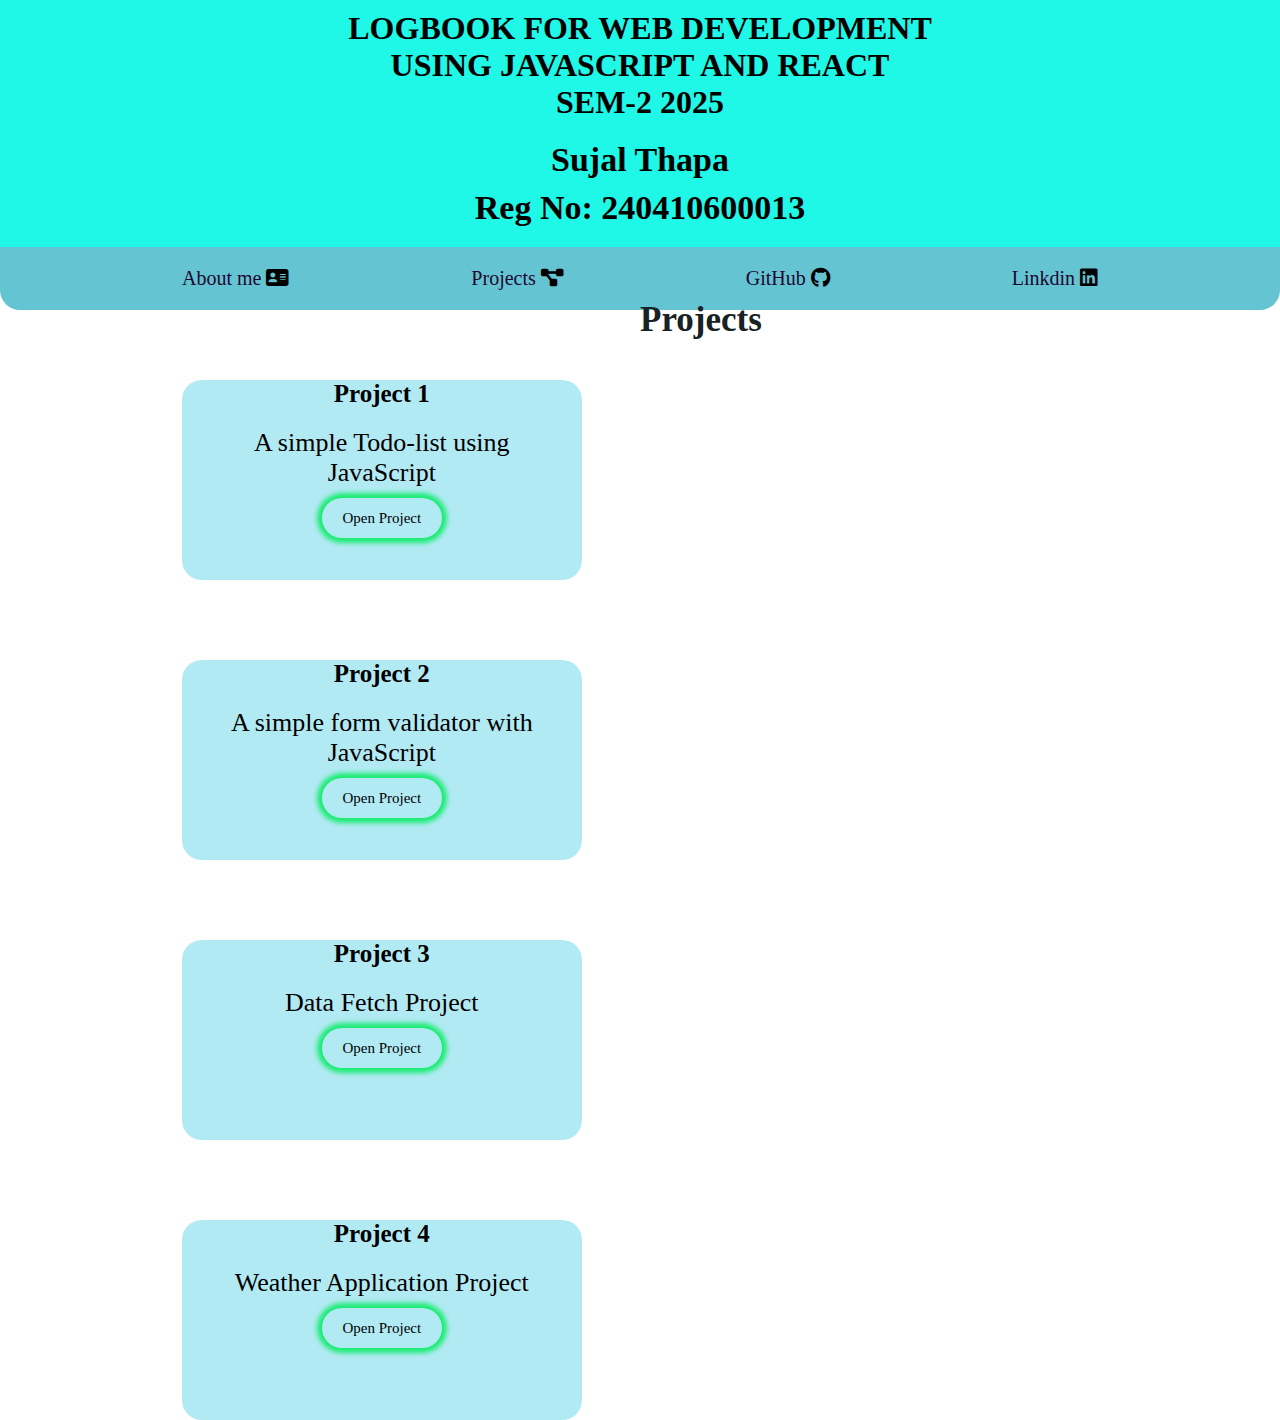
<file: index.html>
<!DOCTYPE html>
<html lang="en">
  <head>
    <meta charset="UTF-8" />
    <meta name="viewport" content="width=device-width, initial-scale=1.0" />
    <title>My Projects</title>
    <link rel="stylesheet" href="style.css" />
    <link
      rel="stylesheet"
      href="https://cdnjs.cloudflare.com/ajax/libs/font-awesome/6.7.2/css/all.min.css"
      integrity="sha512-Evv84Mr4kqVGRNSgIGL/F/aIDqQb7xQ2vcrdIwxfjThSH8CSR7PBEakCr51Ck+w+/U6swU2Im1vVX0SVk9ABhg=="
      crossorigin="anonymous"
      referrerpolicy="no-referrer"
    />
  </head>
  <body>
    <div class="container">
      <header>
        <h1>
          LOGBOOK FOR WEB DEVELOPMENT <br />USING JAVASCRIPT AND REACT
          <br />SEM-2 2025
        </h1>
        <h2>Sujal Thapa</h2>
        <h2>Reg No: 240410600013</h2>
        <nav>
          <ul>
            <li>
              <a href="#about">About me</a>
              <i class="fa-solid fa-address-card"></i>
            </li>
            <li>
              <a href="#projects">Projects</a>
              <i class="fa-solid fa-diagram-project"></i>
            </li>
            <li>
              <a href="https://github.com">GitHub</a>
              <i class="fa-brands fa-github"></i>
            </li>
            <li>
              <a href="#">Linkdin </a> <i class="fa-brands fa-linkedin"></i>
            </li>
          </ul>
        </nav>
      </header>
      <section id="Assignment">
        <h3>Projects</h3>
        <div class="project">
          <article class="project1 task">
            <h4>Project 1</h4>
            <p>A simple Todo-list using <br />JavaScript</p>
            <a href="./ToDoList.html"
              ><button class="openProject">Open Project</button></a
            >
          </article>
          <article class="project2 task">
            <h4>Project 2</h4>
            <p>A simple form validator with JavaScript</p>
            <a href="./form.html"
              ><button class="openProject">Open Project</button></a
            >
          </article>
          <article class="project3 task">
            <h4>Project 3</h4>
            <p>Data Fetch Project</p>
            <a href="./Data.html"
              ><button class="openProject">Open Project</button></a
            >
          </article>
          <article class="project4 task">
            <h4>Project 4</h4>
            <p>Weather Application Project</p>
            <a href="./Weather.html"
              ><button class="openProject">Open Project</button></a
            >
          </article>
        </div>
      </section>
    </div>
    <script src="script.js"></script>
  </body>
</html>
</file>
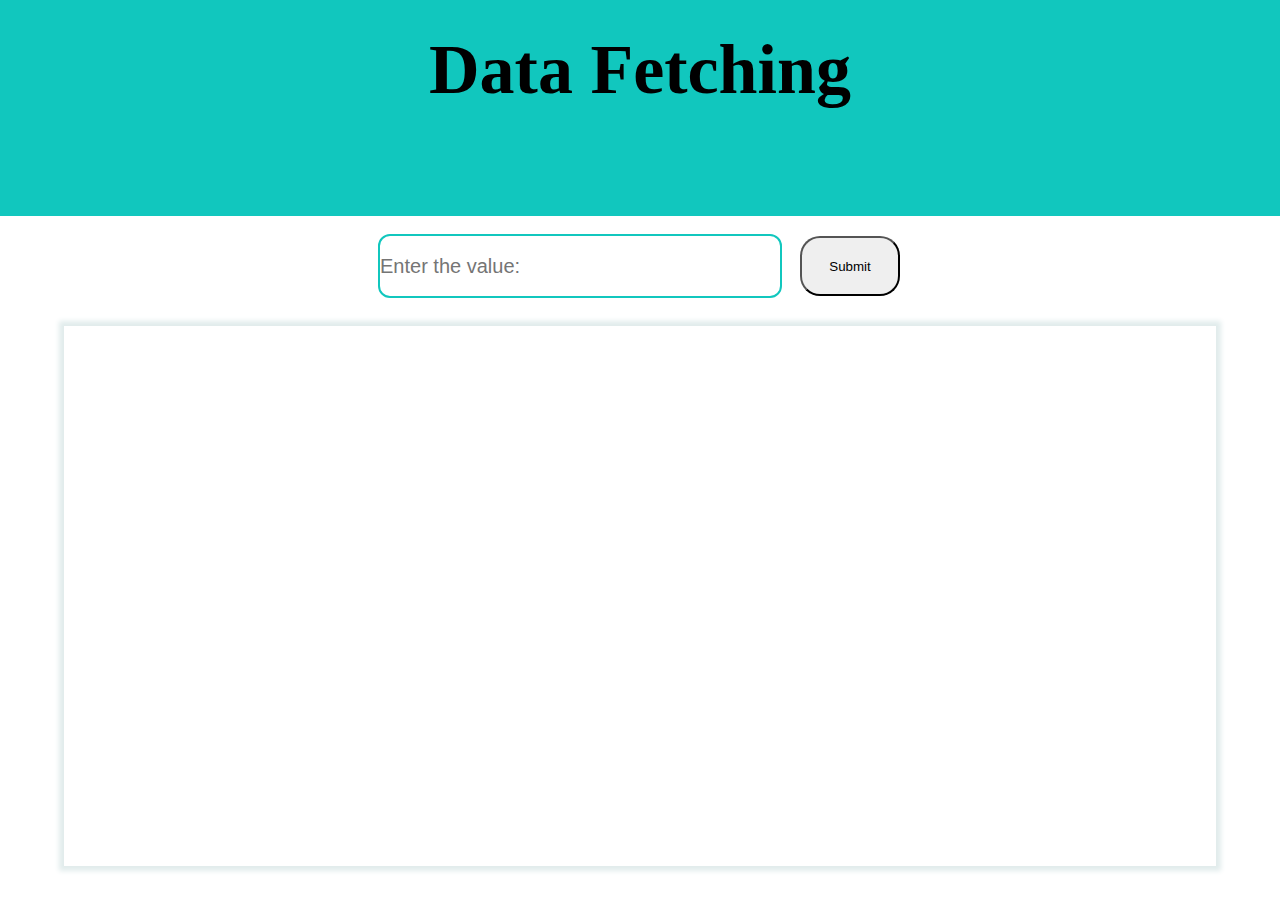
<file: Data_view/index.html>
<!DOCTYPE html>
<html lang="en">
<head>
    <meta charset="UTF-8">
    <meta name="viewport" content="width=device-width, initial-scale=1.0">
    <title>Data Fetching</title>
    <link rel="stylesheet" href="style.css">
</head>
<body>
    <div class="container">
        <header>
            <h2>Data Fetching</h2>
        </header>
        <div class="main">
    <input type="text" id="number" placeholder="Enter the value: ">
    <button id="btn" onclick="dt()">Submit</button>
        </div>
    <div class = "load-after-10sec" id="content">

    </div>
    </div>
    
    <script src="script.js"></script>
</body>
</html>
</file>
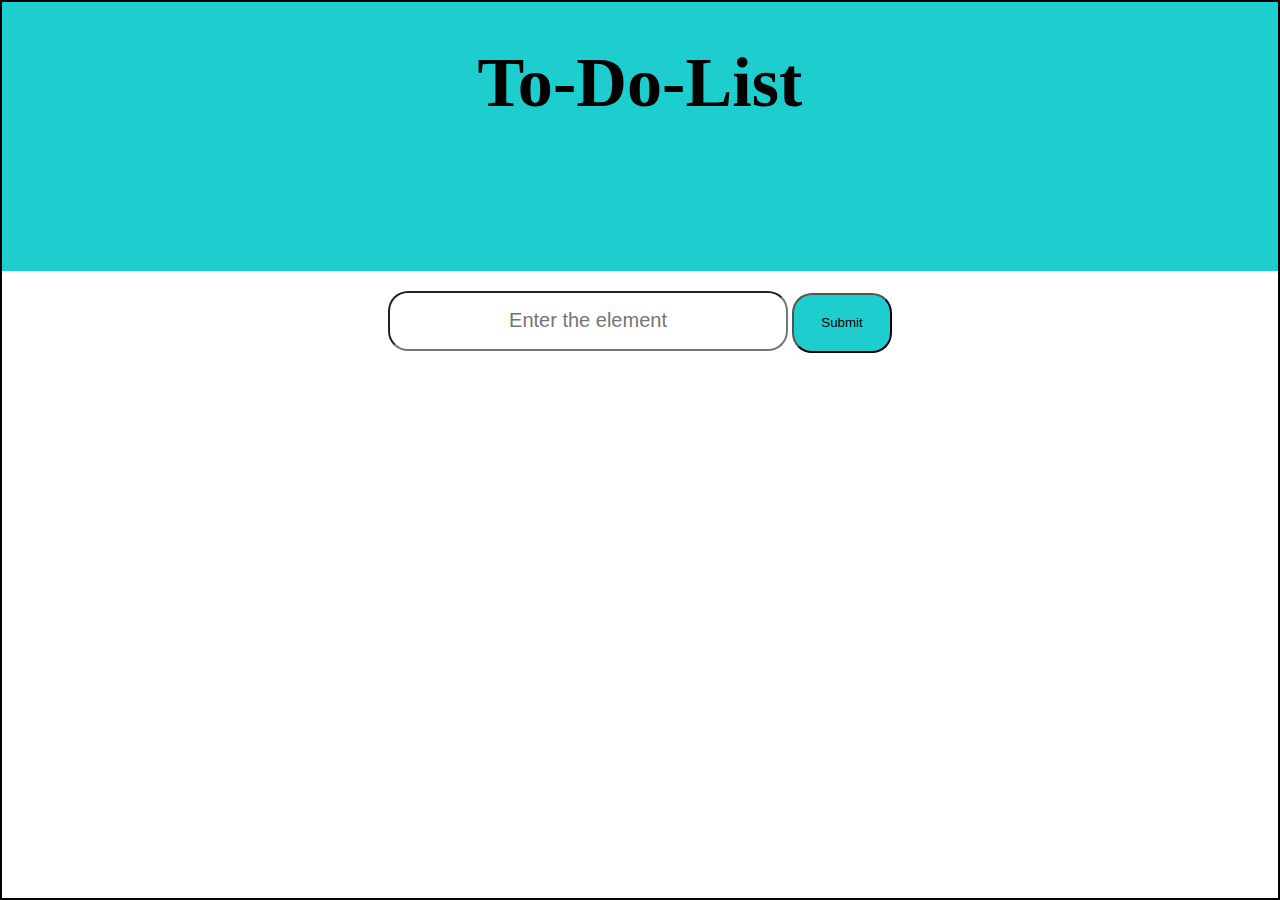
<file: To Do List/index.html>
<!DOCTYPE html>
<html lang="en">
<head>
    <meta charset="UTF-8">
    <meta name="viewport" content="width=device-width, initial-scale=1.0">
    <title>Document</title>
    <link rel="stylesheet" href="style.css">
</head>
<body>
    <div class="container">
        <header>
            <h3>To-Do-List</h3>
        </header>
        <section >
    <input type="text" placeholder="Enter the element" class="in">
    <button class="bt" onclick="create_elements()">Submit</button>
        </section>
        <main class="main">
        </main>
    </div>

    <script src="script.js"></script>
</body>
</html>
</file>
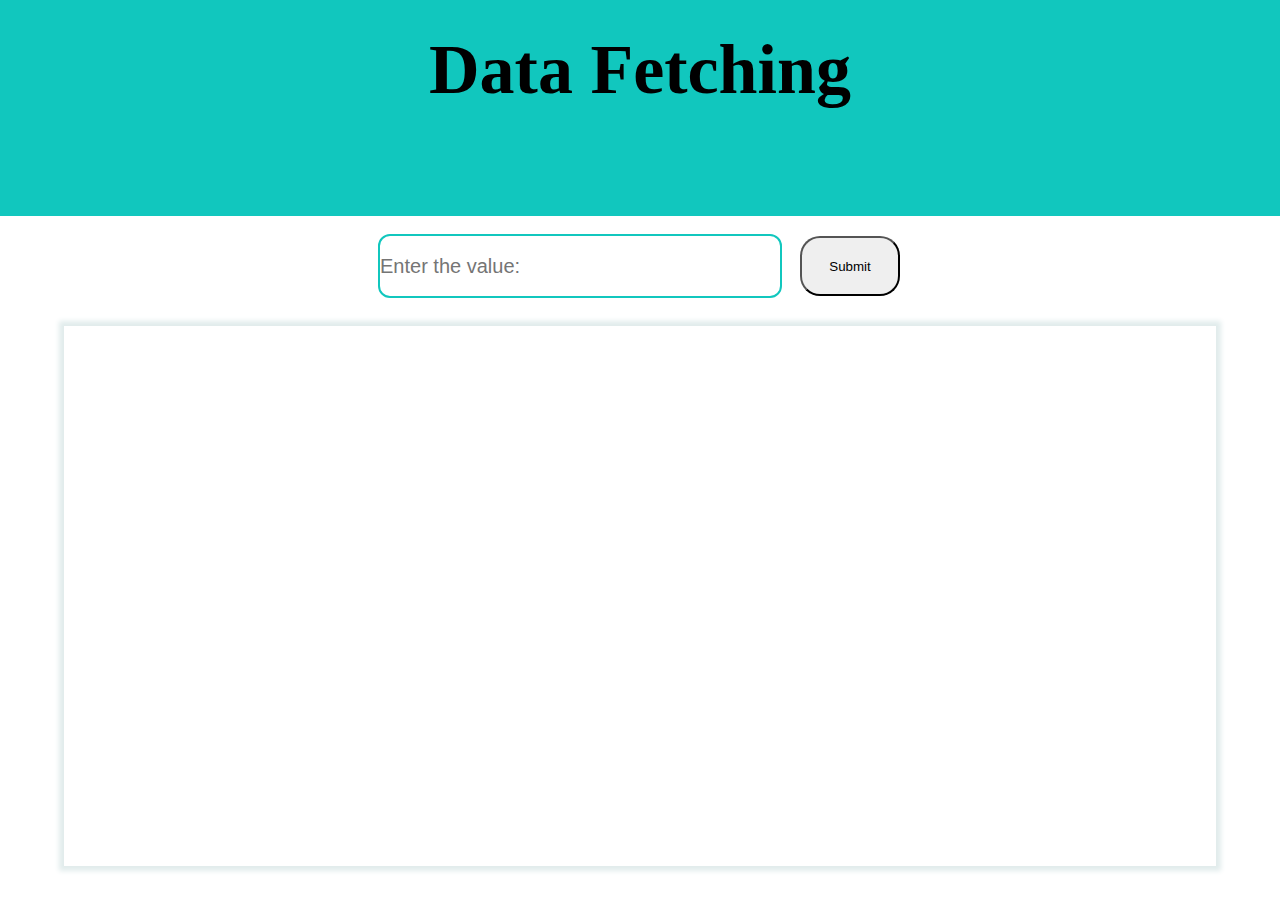
<file: Data.html>
<!DOCTYPE html>
<html lang="en">
  <head>
    <meta charset="UTF-8" />
    <meta name="viewport" content="width=device-width, initial-scale=1.0" />
    <title>Data Fetching</title>
    <link rel="stylesheet" href="./Data.css" />
  </head>
  <body>
    <div class="container">
      <header>
        <h2>Data Fetching</h2>
      </header>
      <div class="main">
        <input type="text" id="number" placeholder="Enter the value: " />
        <button id="btn" onclick="dt()">Submit</button>
      </div>
      <div class="load-after-10sec" id="content"></div>
    </div>

    <script src="./Data.js"></script>
  </body>
</html>
</file>
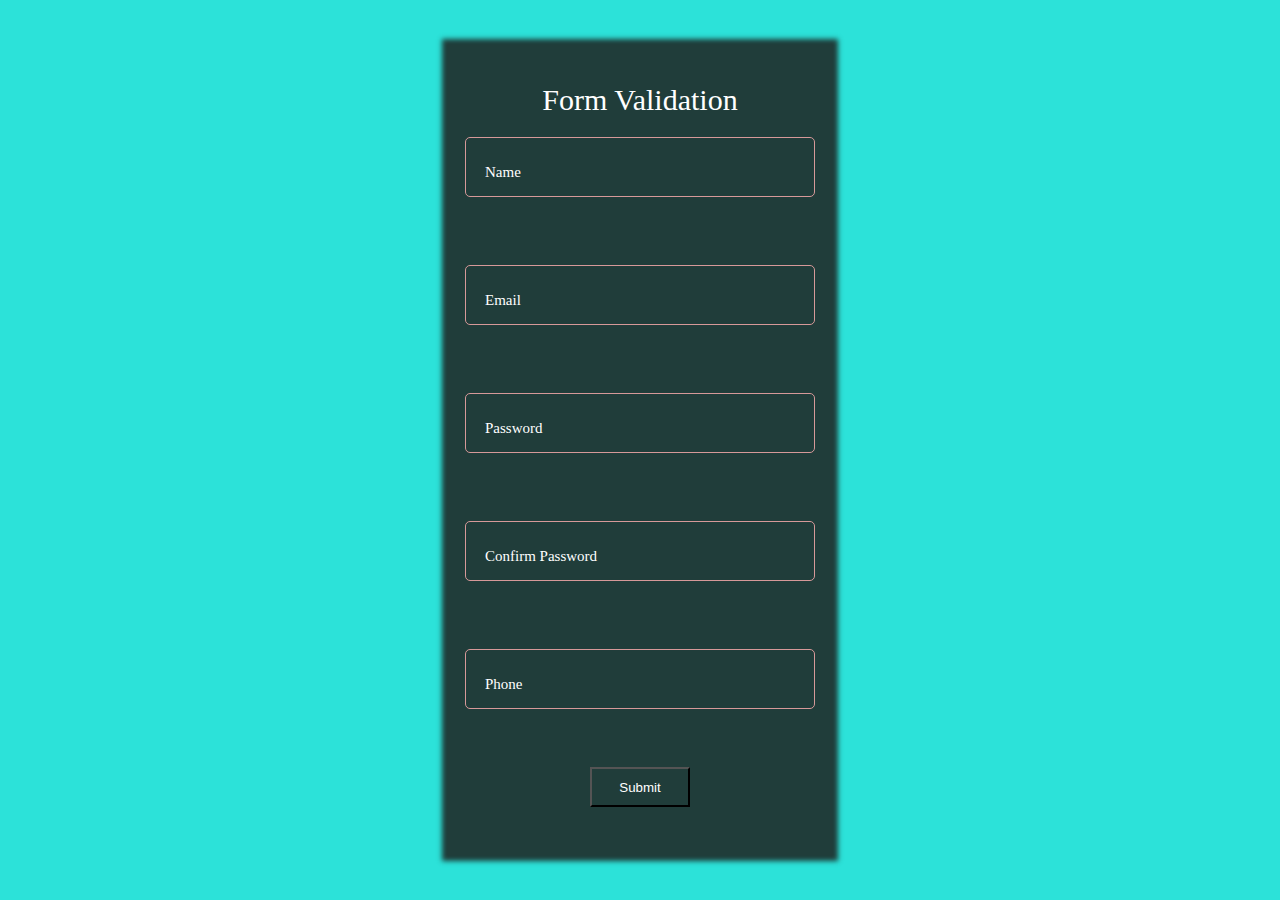
<file: form.html>
<!DOCTYPE html>
<html lang="en">
  <head>
    <meta charset="UTF-8" />
    <meta name="viewport" content="width=device-width, initial-scale=1.0" />
    <title>Document</title>
    <link rel="stylesheet" href="form_validation.css" />
  </head>
  <body>
    <form action="#" type="form" id="form">
      <header>Form Validation</header>
      <div class="input-group">
        <input type="text" required id="name" />
        <label for="Name">Name</label>
        <div class="error">
          <small id="name_error"> </small>
        </div>
      </div>
      <div class="input-group">
        <input type="email" required id="email" />
        <label for="Email">Email</label>
        <div class="error">
          <small id="email_error"> </small>
        </div>
      </div>
      <div class="input-group">
        <input type="password" required id="password" />
        <label for="Password">Password</label>
        <div class="error">
          <small id="password_error"> </small>
        </div>
      </div>
      <div class="input-group">
        <input type="text" required id="re_pass" />
        <label for="Re-password">Confirm Password</label>
        <div class="error">
          <small id="confirm_pass"> </small>
        </div>
      </div>
      <div class="input-group">
        <input type="number" required id="phone" />
        <label for="phone">Phone</label>
        <div class="error">
          <small id="phone_error"> </small>
        </div>
      </div>

      <div class="bt">
        <button id="submit" value="Submit" type="submit">Submit</button>
      </div>
    </form>

    <script src="form_validation.js"></script>
  </body>
</html>
</file>
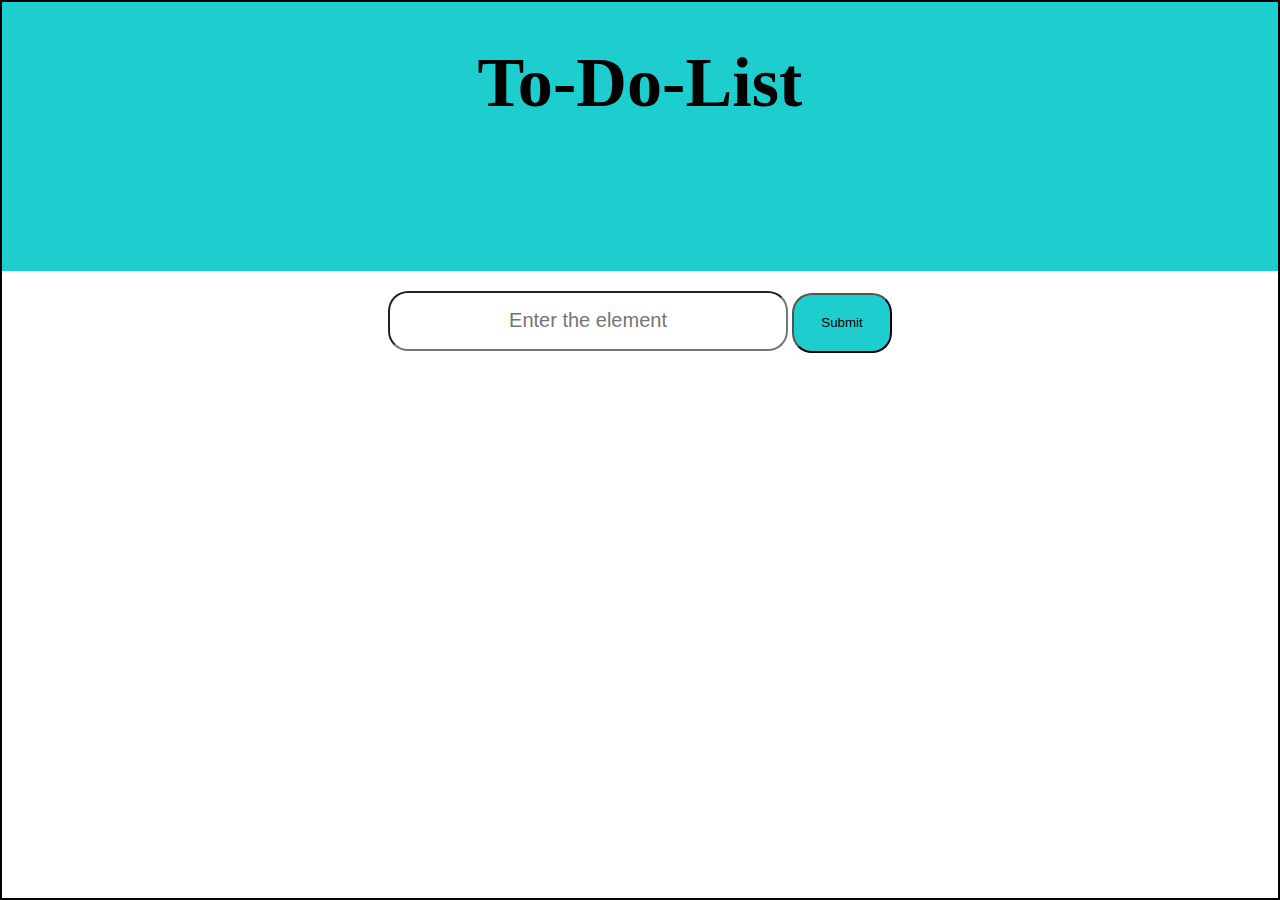
<file: ToDoList.html>
<!DOCTYPE html>
<html lang="en">
  <head>
    <meta charset="UTF-8" />
    <meta name="viewport" content="width=device-width, initial-scale=1.0" />
    <title>Document</title>
    <link rel="stylesheet" href="./ToDoList.css" />
  </head>
  <body>
    <div class="container">
      <header>
        <h3>To-Do-List</h3>
      </header>
      <section>
        <input type="text" placeholder="Enter the element" class="in" />
        <button class="bt" onclick="create_elements()">Submit</button>
      </section>
      <main class="main"></main>
    </div>

    <script src="./ToDoList.js"></script>
  </body>
</html>
</file>
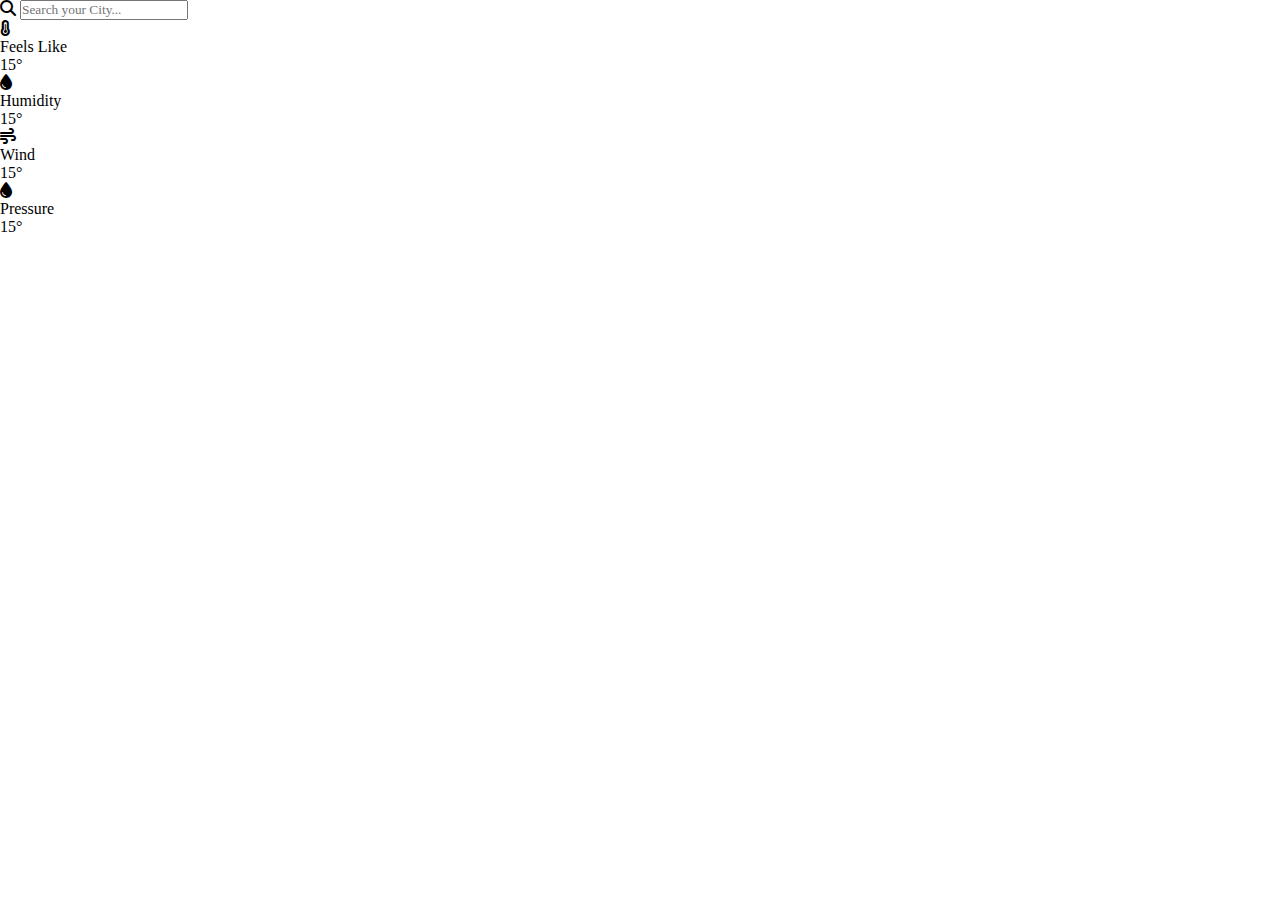
<file: Weather.html>
<!DOCTYPE html>
<html lang="en">
  <head>
    <meta charset="UTF-8" />
    <meta name="viewport" content="width=device-width, initial-scale=1.0" />
    <title>Weather Application</title>
<link rel="stylesheet" href="./style.css">
    <link
      rel="stylesheet"
      href="https://cdnjs.cloudflare.com/ajax/libs/font-awesome/6.7.2/css/all.min.css"
      integrity="sha512-Evv84Mr4kqVGRNSgIGL/F/aIDqQb7xQ2vcrdIwxfjThSH8CSR7PBEakCr51Ck+w+/U6swU2Im1vVX0SVk9ABhg=="
      crossorigin="anonymous"
      referrerpolicy="no-referrer"
    />
  </head>
  <body>
    <section class="container">
      <!-- input field -->
      <div class="weather_header">
        <form action="submit" class="weather_search">
          <i class="fa-solid fa-magnifying-glass"></i>
          <input
            type="text"
            name=""
            id="city_name"
            placeholder="Search your City..."
          />
        </form>
      </div>
      <!-- weather Data -->
      <div class="weather_body">
        <h1 class="weather_city"></h1>
        <p class="weather_date_time"></p>
        <div class="weather_data">
          <p class="weather_forecast"></p>
          <div class="weather_icon"></div>
        </div>
        <p class="weather_temperature"></p>
        <div class="weather_minmax">
          <p class="weather_min"></p>
          <p class="weather_max"></p>
        </div>
      </div>
      <section class="weather_info">
        <div class="weather_card">
          <i class="fa-solid fa-temperature-three-quarters"></i>
          <div>
            <p>Feels Like</p>
            <p class="weather_feelsLike">15&#176</p>
          </div>
        </div>
                <div class="weather_card">
          <i class="fa-solid fa-droplet"></i>
          <div>
            <p>Humidity</p>
            <p class="weather_humidity">15&#176</p>
          </div>
        </div>
                <div class="weather_card">
          <i class="fa-solid fa-wind"></i>
          <div>
            <p>Wind</p>
            <p class="weather_wind">15&#176</p>
          </div>
        </div>
                <div class="weather_card">
          <i class="fa-solid fa-droplet"></i>
          <div>
            <p>Pressure</p>
            <p class="weather_pressure">15&#176</p>
          </div>
        </div>
      </section>
    </section>
    <script src="./script.js"></script>
  </body>
</html>
</file>
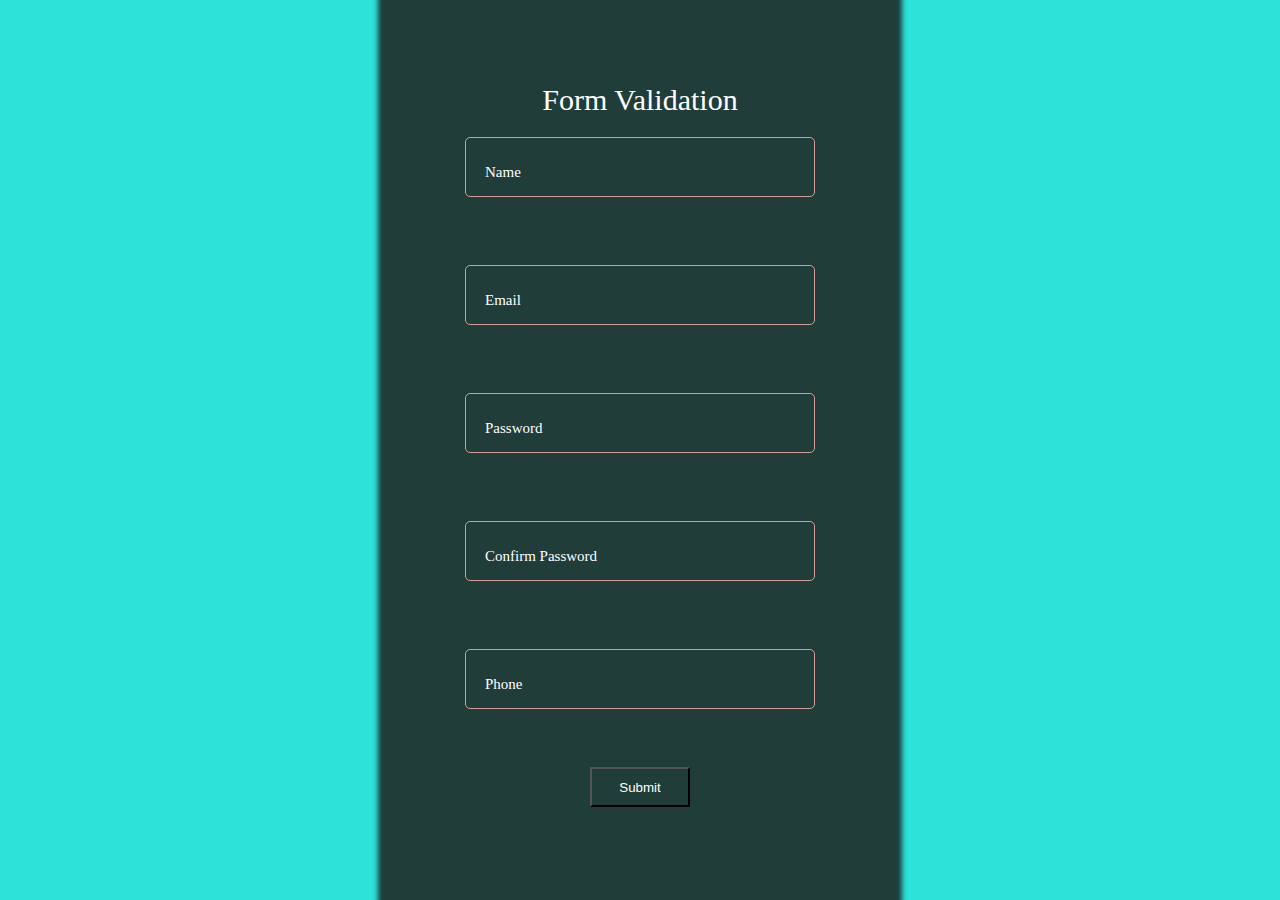
<file: Form-Validation/form.html>
<!DOCTYPE html>
<html lang="en">
<head>
    <meta charset="UTF-8">
    <meta name="viewport" content="width=device-width, initial-scale=1.0">
    <title>Document</title>
    <link rel="stylesheet" href="form_validation.css">
</head>
<body>
    <form action="#" type="form" id="form">
        <header> Form Validation</header>
        <div class="input-group">
            <input type="text" required id="name">
            <label for="Name">Name</label>
            <div class="error">
                <small id="name_error"> </small>
            </div>
        </div>
        <div class="input-group">
            <input type="email" required id="email">
            <label for="Email">Email</label>
            <div class="error">
                <small id="email_error"> </small>
            </div>
        </div>
        <div class="input-group">
            <input type="password" required id="password">
            <label for="Password">Password</label>
            <div class="error">
                <small id="password_error"> </small>
            </div>
        </div>
        <div class="input-group">
            <input type="text" required id="re_pass">
            <label for="Re-password">Confirm Password</label>
            <div class="error">
                <small id="confirm_pass"> </small>
            </div>
        </div>
        <div class="input-group">
            <input type="number" required id="phone">
            <label for="phone">Phone</label>
            <div class="error">
                <small id="phone_error"> </small>
            </div>
        </div>

        <div class="bt">
            <button id="submit" value="Submit" type="submit">Submit</button>
        </div>
    </form>

    <script src="form_validation.js"> </script>
</body>
</html>
</file>
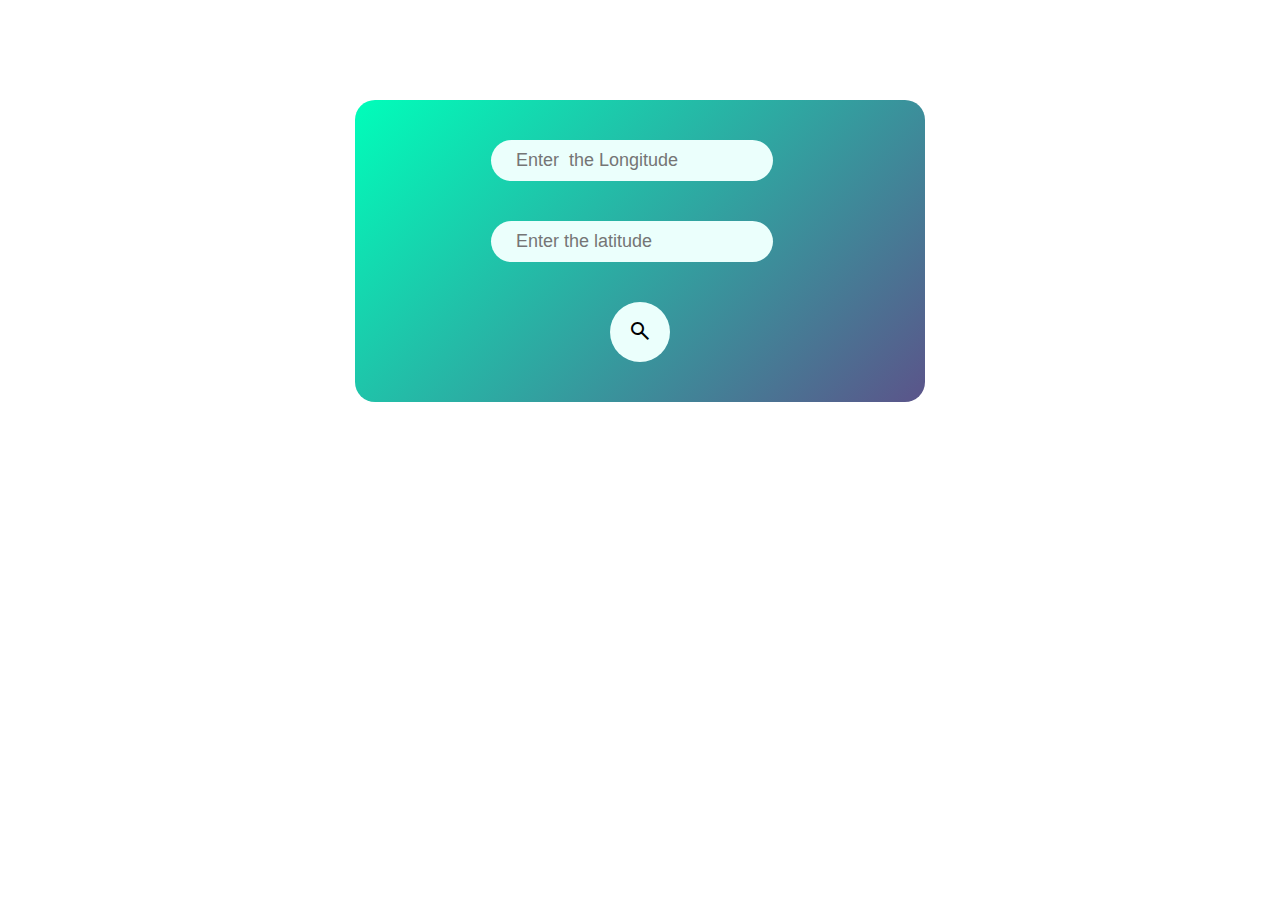
<file: Weather App Project/weather.html>
<!DOCTYPE html>
<html lang="en">
<head>
    <meta charset="UTF-8">
    <meta name="viewport" content="width=device-width, initial-scale=1.0">
    <title>Weather Application</title>
    <link rel="stylesheet" href="weather.css">
    <link rel="stylesheet" href="https://fonts.googleapis.com/css2?family=Material+Symbols+Outlined:opsz,wght,FILL,GRAD@24,400,0,0&icon_names=search" />

</head>
<body>
     <div class="card">
        <div class="search">
            <input type="text"placeholder="Enter  the Longitude"spellcheck="false" class="longitude">
            <input type="text" class="latitude" placeholder="Enter the latitude">
            <button onclick="weather()">
                <span class="material-symbols-outlined" >
                    search
                    </span>
            </button>
        </div>
        <div id="second">
            
        </div>
        <!-- <div class="weather">
            <img src="/images/hot.png" alt="" class="weather-icon">
            <h1 class="temp">22 <sup>o</sup>C</h1>
            <h2 class="city"> New York </h2>
            <div class="details">
                <div class="col1">
                    <img src="/images/rain.png" alt="">
                    <div>
                        <p class="humidity">
                            50%
                        </p>
                        <p>
                            Humidity
                        </p>
                    </div>
                </div>
                <div class="col2">
                    <img src="/images/sunny.webp" alt="">
                    <div>
                        <p class="wind">
                            15Km/hr
                        </p>
                        <p>
                            Wind Speed
                        </p>
                    </div>
                </div>
            </div>
        </div> -->
     </div>
     <script src="weather.js">
     </script>
</body>
</html>
</file>
<file: style.css>
*{
    padding:0px;
    margin: 0px;
    box-sizing: border-box;
    font-family: 'Times New Roman', Times, serif;
}

:root {
    --text-color: rgb(30, 7, 49);
    --nav-items-box : rgb(31, 248, 230);
}

.container{
    width: 100%;
    height: 100vh;
}
nav{
    margin-top: 20px;
    background-color: rgb(100, 196, 209);
    width: 100%;
    color: black;
    border-radius: 0px 0px 20px 20px;
    
}
nav ul {
    display: flex;
    justify-content: space-evenly;
    padding: 20px 0px;
    list-style: none;
    text-decoration: none;
    font-size: 20px;
    color: black;
}
a {
    text-decoration: none;
    color: var(--text-color);
}
nav ul li{
    text-decoration: none;
    font-style: normal;
}
header{
    padding: 10px 0px;
    height: 30%;
    text-align: center;
    background: rgb(31, 248, 230);

}
header h1{
    margin-bottom: 20px;
}
h2{
    margin: 10px 0px;
    font-size: 34px;
}
#Assignment{
    text-align: center;
    margin-top: 30px;
    height: 65%;
    display: flex;
    column-gap: 60px;
}
#Assignment h3{
    text-align: center;
    position: relative;
    left: 50%;
    font-size: 35px;
    color: rgb(24, 33, 36);
    
}
.task{
    background: rgba(101, 213, 233, 0.5);
    margin-left: 0px;
    margin-top: 80px;
    box-shadow: inset;
    height: 200px;
    width: 400px;
    border-radius: 20px;
    text-align: center;
}
.task:hover{
    transform: scale(1.1);
    transition: 0.5s;
}
.task h4{
    margin-top: 10px;
    font-size: 25px;
}
.task p{
    margin-top: 20px;
    font-size: 26px;
}
.task .openProject{
    position: relative;
    bottom: 0px;
    width: 120px;
    height: 40px;
    background: transparent;
    border-radius: 20px;
    border: none;
    font-size: 15px;
    margin-top: 10px;
    box-shadow: 0px 0px 5px  5px rgb(26, 236, 114);
}

@media (max-width: 1200px) {
    header h1 {
        font-size: 28px;  
    }

    h2 {
        font-size: 22px; 
    }

    #Assignment h3{
        position: relative;
        margin: auto;
        left: auto;
        font-size: 28px;  
    }

    nav ul {
        font-size: 18px;
        flex-wrap: nowrap; 
    }

    #Assignment {
        display: flex;
        flex-direction: column;
        align-items: center;  
    }

    .task {
        width: 60%;
        height: 100%;
        margin: 20px 0;  
    }
}

@media (max-width: 992px) {
    header h1 {
        font-size: 24px;  
    }

    h2 {
        font-size: 20px;  
    }

    h3 {
        position: relative;
        left: auto;
        
        font-size: 24px;  
    }

    nav ul {
        flex-direction: column;  
        padding: 10px 0;  
    }

    nav ul li {
        margin: 5px 0; 
    }

    #Assignment {
        margin-top: 15px;      }

    .task {
        position: relative;
        top: -30px;
        width: 90%;
        height: auto;  
    }

    .task h4 {
        font-size: 18px;
    }

    .task p {
        font-size: 16px; 
    }

    .task .openProject {
        font-size: 14px; 
    }
}

@media (max-width: 768px) {
    header h1 {
        font-size: 22px; 
    }

    h2 {
        font-size: 18px;
    }

    h3 {
        position: relative;
        left: auto;
        top: -20px;
        margin: auto;
        font-size: 20px; 
    }

    nav ul {
        font-size: 16px;  
    }

    .task {
        height: auto;
        width: 80%;
        position: relative;
        top: -70px;
    }

    .task h4 {
        font-size: 16px;  
    }

    .task p {
        font-size: 14px; 
    }

    .task .openProject {
        font-size: 12px; 
    }
}

@media (max-width: 480px) {
    header h1 {
        font-size: 20px;
    }

    h2 {
        font-size: 16px;  
    }

    h3 {
        position: relative;
        left: auto;
        top: -50px;
        margin: auto;
        font-size: 16px;  
    }

    nav ul {
        font-size: 14px; 
    }

    .task {
        height: auto;
        position: relative;
        top: -106px;
        width: 95%;  
    }

    .task h4 {
        font-size: 14px;
    }

    .task p {
        font-size: 12px;  
    }

    .task .openProject {
        font-size: 10px;  
    }
}
</file>
<file: Data_view/style.css>
*{
    margin: 0;
    padding: 0;
    box-sizing: border-box;
}
body{
    height: 100vh;
    width: 100vw;
}
.container{
    height: 60%;
    width: 100%;
}
.container header h2{
    padding-top: 30px;
    text-align: center;
    font-size: 70px;

}
.container header{
    background: rgb(17, 199, 190);
    height: 40%;
    width: 100%;
}
.main{
    display: flex;
    align-items: center;
    justify-content: center;
    margin-bottom: 30px;
}
.main #number{
    font-size: 20px;
    border: none;
    border-radius: 10px;
    outline:2px solid  rgb(17, 199, 190);
    margin-top: 20px;
    width: 400px;
    height: 60px;
}
#btn{
    height: 60px;
    margin-top: 20px;
    width: 100px;
    margin-left: 20px;
    border-radius: 20px;
}
#content {
    outline: none;
    border: none;
    box-shadow: 0px 0px 5px 5px rgb(225, 236, 236);
    height: 100%;
    font-size: 20px;
    width: 90%;
    margin: auto;
    text-align: center;
}
</file>
<file: To Do List/style.css>
*{
    margin: 0;
    padding: 0;
    box-sizing: border-box;
}
body{
    height: 100vh;
    width: 100vw;

}
.container header{
    height: 30%;
    width: 100%;
    text-align: center;
    font-size: 60px;
    padding-top: 40px;
    background: rgb(30, 206, 206);
}
.container{
    display: flex;
    flex-direction: column;
    align-items: center;
    row-gap: 20px;
    height: 100%;
    width: 100%;
    border: 2px solid black;
}
.container section .in{
    border-radius: 20px;
    outline: none;
    text-align: center;
    width: 400px;
    font-size: 20px;
    height: 60px;
}
.container .bt{
    height: 60px;
    width: 100px;
    border-radius: 20px;
    color: black;
    background: rgb(30, 206, 206);
}
/* .divLeft{
    border: 2px solid black;
    width:50%;
    height: 60px;
    column-gap: 20px;
}
.divRight{
    width: 50%;
    height: 60px;
}
.span{
    font-size: 25px;
    margin: 0px 20px;
}
.add{
    margin: 0px 20px;
    height: 60px;
    width: 120px;
    background: blue;
}
.del{
    margin: 0px 20px;
    width: 120px;
    height: 60px;
} */
 /* Style for the main container */
.main {
    display: flex;
    flex-direction: column;
    align-items: center; /* Center items horizontally */
    padding: 20px;
}

/* Style for the divLeft container */
.divLeft {
    display: flex;
    align-items: center; /* Center items vertically */
    justify-content: center; /* Center items horizontally */
    border: 1px solid #ccc; /* Light border */
    border-radius: 8px; /* Rounded corners */
    padding: 10px;
    margin: 10px 0; /* Space between divs */
    width: 500px; /* Fixed width for alignment */
    background-color: #f9f9f9; /* Light background color */
}

/* Style for the btnList container */
.btnList {
    display: flex;
    gap: 10px; /* Space between buttons */
}

/* Style for the checkbox */
.divLeft input[type="checkbox"] {
    margin-right: 10px;
    margin-left: 20px; /* Space between checkbox and text */
}

/* Style for the buttons */
.add, .del {
    padding: 8px 12px; /* Padding for buttons */
    border: none; /* Remove default border */
    border-radius: 4px; /* Rounded corners */
    cursor: pointer; /* Pointer cursor on hover */
    transition: background-color 0.3s; /* Smooth background color transition */
}

/* Add specific styles for the Add button */
.add {
    background-color: #4CAF50; /* Green background */
    color: white; /* White text */
}

/* Add hover effect for the Add button */
.add:hover {
    background-color: #45a049; /* Darker green on hover */
}

/* Add specific styles for the Delete button */
.del {
    background-color: #f44336; /* Red background */
    color: white; /* White text */
}

/* Add hover effect for the Delete button */
.del:hover {
    background-color: #e53935; /* Darker red on hover */
}

/* Style for the span */
.span {
    margin-left: 10px; /* Space between checkbox and text */
    font-size: 16px; /* Font size for the text */
}
</file>
<file: Data.css>
*{
    margin: 0;
    padding: 0;
    box-sizing: border-box;
}
body{
    height: 100vh;
    width: 100vw;
}
.container{
    height: 60%;
    width: 100%;
}
.container header h2{
    padding-top: 30px;
    text-align: center;
    font-size: 70px;

}
.container header{
    background: rgb(17, 199, 190);
    height: 40%;
    width: 100%;
}
.main{
    display: flex;
    align-items: center;
    justify-content: center;
    margin-bottom: 30px;
}
.main #number{
    font-size: 20px;
    border: none;
    border-radius: 10px;
    outline:2px solid  rgb(17, 199, 190);
    margin-top: 20px;
    width: 400px;
    height: 60px;
}
#btn{
    height: 60px;
    margin-top: 20px;
    width: 100px;
    margin-left: 20px;
    border-radius: 20px;
}
#content {
    outline: none;
    border: none;
    box-shadow: 0px 0px 5px 5px rgb(225, 236, 236);
    height: 100%;
    font-size: 20px;
    width: 90%;
    margin: auto;
    text-align: center;
}
</file>
<file: form_validation.css>
*{
    margin: 0;
    padding: 0;
    box-sizing: border-box;
}
:root{
    --small-color: white;
}
body{
    background: rgb(44, 226, 217);
    display: flex;
    width: 100vw;
    height: 100vh;
    justify-content: center;
    align-items: center;

}
.error{
    padding-top: 10px;
}
.error small{
    color: white;
    font-size: 16px;
    color: var(--small-color);
    padding: 0px 20px;
}
form{
    box-shadow: 0px 0px 5px 6px rgb(32, 61, 58); 
    background: rgb(32, 61, 58);
    display: flex;
    flex-direction: column;
    justify-content: center;
    align-items: center;
    width: 30%;
    height: 90vh;

}
header{
    color: white;
    font-size: 30px;
}

.input-group{
    margin: 20px 0;
    position: relative;

}
.input-group label{
    position: absolute;
    transform: translateY(-50%);
    top: 40%;
    left: 15px;
    font-size: 15px;
    pointer-events: none;
    color: white;
    padding: 0 5px;
    transition: .5s;

}
.input-group input{
    width: 350px;
    height: 60px;
    color: aliceblue;
    font-size: 16px;
    padding: 0 15px;
    border: 1.2px solid rgb(214, 153, 153);
    background: transparent;
    outline: none;
    border-radius: 5px;

}
.input-group input:focus~label,
.input-group input:valid~label {
    top: 0;
    background: rgb(32, 61, 58); 
     font-size: 14px;

}
.container_left header{
    font-size: 20px;
    color: wheat;
    text-align: center;
}
.bt{
    display: flex;
    align-items: center;
    justify-content: center;
    margin: 10px 0px;
}
.bt button{
    width: 100px;
    height: 40px;
    background: transparent;
    color: white;

    
}
.container_right{
    border: 2px solid white;
    width: 50%;
    height: 90vh;
    background: white;
    margin: 0px 20px;
    display: flex;
    flex-direction: column;
    justify-content: center;
    align-items: center;
}

#phone::-webkit-inner-spin-button,
#phone::-webkit-outer-spin-button {
    -webkit-appearance: none;
}
</file>
<file: ToDoList.css>
*{
    margin: 0;
    padding: 0;
    box-sizing: border-box;
}
body{
    height: 100vh;
    width: 100vw;

}
.container header{
    height: 30%;
    width: 100%;
    text-align: center;
    font-size: 60px;
    padding-top: 40px;
    background: rgb(30, 206, 206);
}
.container{
    display: flex;
    flex-direction: column;
    align-items: center;
    row-gap: 20px;
    height: 100%;
    width: 100%;
    border: 2px solid black;
}
.container section .in{
    border-radius: 20px;
    outline: none;
    text-align: center;
    width: 400px;
    font-size: 20px;
    height: 60px;
}
.container .bt{
    height: 60px;
    width: 100px;
    border-radius: 20px;
    color: black;
    background: rgb(30, 206, 206);
}
/* .divLeft{
    border: 2px solid black;
    width:50%;
    height: 60px;
    column-gap: 20px;
}
.divRight{
    width: 50%;
    height: 60px;
}
.span{
    font-size: 25px;
    margin: 0px 20px;
}
.add{
    margin: 0px 20px;
    height: 60px;
    width: 120px;
    background: blue;
}
.del{
    margin: 0px 20px;
    width: 120px;
    height: 60px;
} */
 /* Style for the main container */
.main {
    display: flex;
    flex-direction: column;
    align-items: center; /* Center items horizontally */
    padding: 20px;
}

/* Style for the divLeft container */
.divLeft {
    display: flex;
    align-items: center; /* Center items vertically */
    justify-content: center; /* Center items horizontally */
    border: 1px solid #ccc; /* Light border */
    border-radius: 8px; /* Rounded corners */
    padding: 10px;
    margin: 10px 0; /* Space between divs */
    width: 500px; /* Fixed width for alignment */
    background-color: #f9f9f9; /* Light background color */
}

/* Style for the btnList container */
.btnList {
    display: flex;
    gap: 10px; /* Space between buttons */
}

/* Style for the checkbox */
.divLeft input[type="checkbox"] {
    margin-right: 10px;
    margin-left: 20px; /* Space between checkbox and text */
}

/* Style for the buttons */
.add, .del {
    padding: 8px 12px; /* Padding for buttons */
    border: none; /* Remove default border */
    border-radius: 4px; /* Rounded corners */
    cursor: pointer; /* Pointer cursor on hover */
    transition: background-color 0.3s; /* Smooth background color transition */
}

/* Add specific styles for the Add button */
.add {
    background-color: #4CAF50; /* Green background */
    color: white; /* White text */
}

/* Add hover effect for the Add button */
.add:hover {
    background-color: #45a049; /* Darker green on hover */
}

/* Add specific styles for the Delete button */
.del {
    background-color: #f44336; /* Red background */
    color: white; /* White text */
}

/* Add hover effect for the Delete button */
.del:hover {
    background-color: #e53935; /* Darker red on hover */
}

/* Style for the span */
.span {
    margin-left: 10px; /* Space between checkbox and text */
    font-size: 16px; /* Font size for the text */
}
</file>
<file: Form-Validation/form_validation.css>
*{
    margin: 0;
    padding: 0;
    box-sizing: border-box;
}
:root{
    --small-color: white;
}
body{
    background: rgb(44, 226, 217);
    display: flex;
    width: 100vw;
    height: 100vh;
    justify-content: center;
    align-items: center;

}
.error{
    padding-top: 10px;
}
.error small{
    color: white;
    font-size: 16px;
    color: var(--small-color);
    padding: 0px 20px;
}
form{
    box-shadow: 0px 0px 5px 6px rgb(32, 61, 58); 
    background: rgb(32, 61, 58);
    display: flex;
    flex-direction: column;
    justify-content: center;
    align-items: center;
    width: 40%;
    height: 100vh;

}
header{
    color: white;
    font-size: 30px;
}

.input-group{
    margin: 20px 0;
    position: relative;

}
.input-group label{
    position: absolute;
    transform: translateY(-50%);
    top: 40%;
    left: 15px;
    font-size: 15px;
    pointer-events: none;
    color: white;
    padding: 0 5px;
    transition: .5s;

}
.input-group input{
    width: 350px;
    height: 60px;
    color: aliceblue;
    font-size: 16px;
    padding: 0 15px;
    border: 1.2px solid rgb(214, 153, 153);
    background: transparent;
    outline: none;
    border-radius: 5px;

}
.input-group input:focus~label,
.input-group input:valid~label {
    top: 0;
    background: rgb(32, 61, 58); 
     font-size: 14px;

}
.container_left header{
    font-size: 20px;
    color: wheat;
    text-align: center;
}
.bt{
    display: flex;
    align-items: center;
    justify-content: center;
    margin: 10px 0px;
}
.bt button{
    width: 100px;
    height: 40px;
    background: transparent;
    color: white;

    
}
.container_right{
    border: 2px solid white;
    width: 50%;
    height: 90vh;
    background: white;
    margin: 0px 20px;
    display: flex;
    flex-direction: column;
    justify-content: center;
    align-items: center;
}

#phone::-webkit-inner-spin-button,
#phone::-webkit-outer-spin-button {
    -webkit-appearance: none;
}
</file>
<file: Weather App Project/weather.css>
*{
    margin: 0;
    padding: 0;
    box-sizing: border-box;
    font-family: 'Poppins', sans-serif;
}
.card{
    width: 100%;
    max-width: 570px;
    background: linear-gradient(135deg, #00feba , #5b548a);
    color: #fff;
    margin: 100px auto 0;
    border-radius: 20px;
    padding: 40px 35px;
    text-align: center;
}
.search{
    width: 50%;
    row-gap: 40px;
    display: flex;
    flex-direction: column;
    align-items: center;
    margin: auto;
    justify-content: space-between;

}
.search input{
    border: 0;
    outline: 0;
    background: #ebfffc;
    color: #555;
    padding: 10px 25px;
    height: 60px;
    border-radius: 30px;
    flex: 1;
    margin-right: 16px;
    font-size: 18px;
}
.search button{
    border: 0;
    outline: 0;
    background: #ebfffc;
    border-radius: 50%;
    width: 60px;
    height: 60px;
    cursor: pointer;
}
.search span{
    width: 30px;

}

.weather-icon{
    width: 170px;
    margin-top:30px ;
}
.weather h1{
    font-size: 80px;
    font-weight: 500;
}
.weather h2{
    font-size: 45px;
    font-weight: 400;
    margin-top: -10px;
}
.details{
    display: flex;
    align-items: center;
    justify-content: space-between;
    padding: 0 20px;
    margin-top: 50px;
}
.col1{
    display: flex;
    align-items: center;
    text-align: left;
}
.col1 img{
    width: 40px;
    margin-right: 10px;
}
.humidity, .wind{
    font-size: 28px;
    margin-top: -6px;
}

.col2{
    display: flex;
    align-items: center;
    text-align: left;
}

.col2 img{
    width: 40px;
    margin-right: 10px;
}
.col2 .wind{
    font-size: 28px;
    margin-top: -6px;
}
</file>
